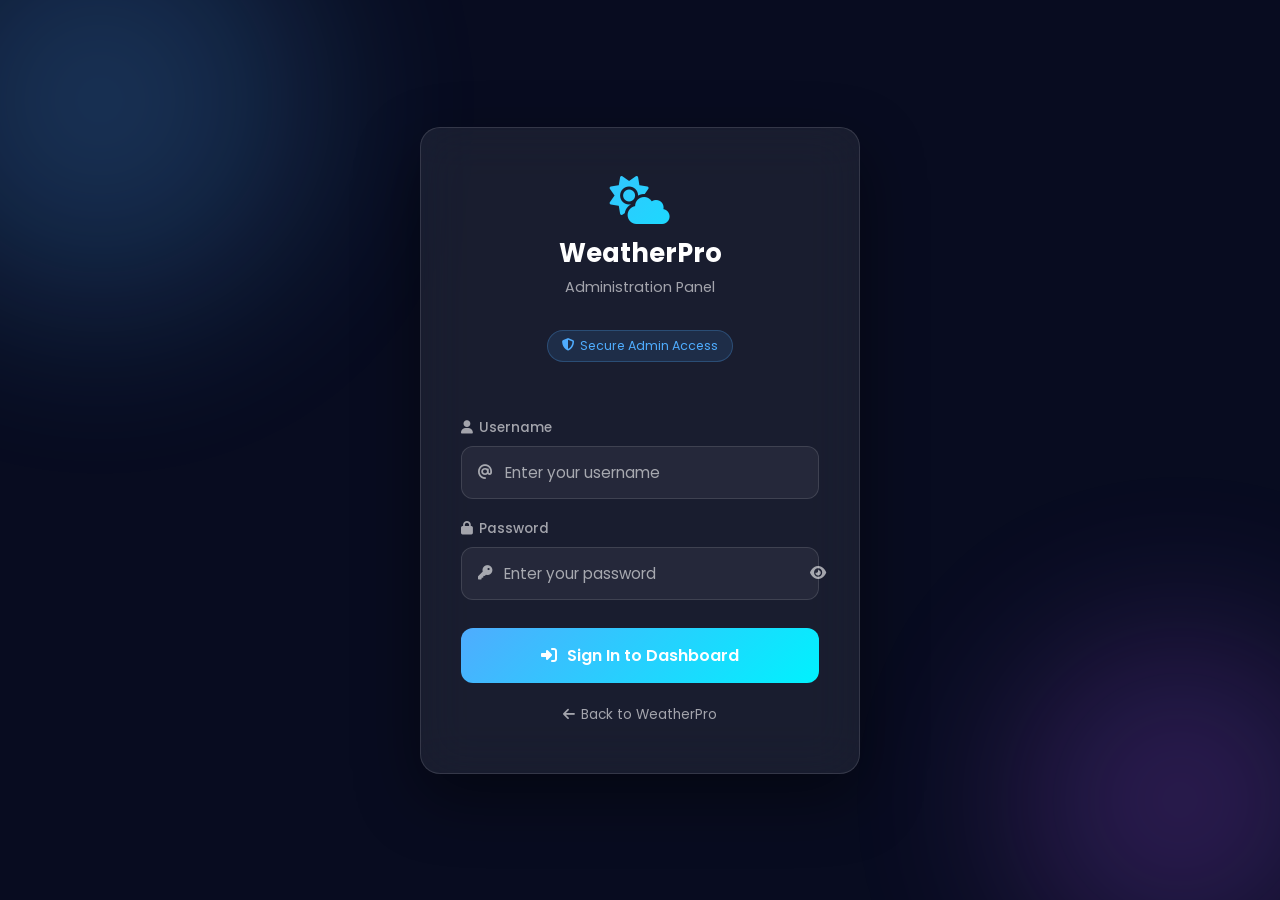
<file: admin-login.html>
<!DOCTYPE html>
<html lang="en">
<head>
  <meta charset="UTF-8">
  <meta name="viewport" content="width=device-width, initial-scale=1.0">
  <title>Admin Login – WeatherPro</title>
  <link rel="stylesheet" href="css/admin.css">
  <link href="https://fonts.googleapis.com/css2?family=Poppins:wght@300;400;500;600;700;800&display=swap" rel="stylesheet">
  <link rel="stylesheet" href="https://cdnjs.cloudflare.com/ajax/libs/font-awesome/6.4.0/css/all.min.css">
</head>
<body>

  <div class="bg-orb orb-1"></div>
  <div class="bg-orb orb-2"></div>

  <div class="login-page">
    <div class="login-box">
      <!-- Logo -->
      <div class="login-logo">
        <i class="fas fa-cloud-sun"></i>
        <h1>WeatherPro</h1>
        <p>Administration Panel</p>
      </div>

      <div style="text-align:center; margin-bottom:28px;">
        <span class="login-badge">
          <i class="fas fa-shield-alt"></i> Secure Admin Access
        </span>
      </div>

      <!-- Form -->
      <form id="loginForm" autocomplete="off">
        <div class="form-group">
          <label for="username"><i class="fas fa-user" style="margin-right:6px;"></i>Username</label>
          <div class="input-wrapper">
            <i class="fas fa-at"></i>
            <input
              type="text"
              id="username"
              name="username"
              placeholder="Enter your username"
              autocomplete="username"
            >
          </div>
        </div>

        <div class="form-group">
          <label for="password"><i class="fas fa-lock" style="margin-right:6px;"></i>Password</label>
          <div class="input-wrapper">
            <i class="fas fa-key"></i>
            <input
              type="password"
              id="password"
              name="password"
              placeholder="Enter your password"
              autocomplete="current-password"
            >
            <button type="button" class="toggle-pw" id="togglePw" title="Show/hide password">
              <i class="fas fa-eye" id="togglePwIcon"></i>
            </button>
          </div>
        </div>

        <button type="submit" class="login-btn" id="loginBtn">
          <i class="fas fa-sign-in-alt"></i>
          <span>Sign In to Dashboard</span>
        </button>

        <div class="login-error" id="loginError">
          <i class="fas fa-exclamation-triangle"></i>
          <span id="loginErrorMsg">Invalid username or password.</span>
        </div>
      </form>

      <a href="index.html" class="back-link">
        <i class="fas fa-arrow-left" style="margin-right:6px;"></i>Back to WeatherPro
      </a>
    </div>
  </div>

  <script src="js/config.js"></script>
  <script src="js/admin.js"></script>
</body>
</html>
</file>
<file: css/admin.css>
/* ============================================================
   WeatherPro – Admin Stylesheet (Login + Dashboard)
   ============================================================ */

/* shared variables are inherited from styles.css when loaded,
   but we redeclare essentials here for standalone pages       */
:root {
  --bg:          #080c20;
  --bg2:         #0e1330;
  --card:        rgba(255,255,255,0.07);
  --card-border: rgba(255,255,255,0.12);
  --text:        #ffffff;
  --text-muted:  rgba(255,255,255,0.60);
  --blue:        #4facfe;
  --cyan:        #00f2fe;
  --orange:      #f7971e;
  --gold:        #ffd200;
  --green:       #43e97b;
  --purple:      #a855f7;
  --grad-blue:   linear-gradient(135deg,#4facfe,#00f2fe);
  --grad-warm:   linear-gradient(135deg,#f7971e,#ffd200);
  --shadow:      0 24px 64px rgba(0,0,0,.45);
  --radius:      20px;
  --ease:        cubic-bezier(.4,0,.2,1);
}
*, *::before, *::after { box-sizing: border-box; margin: 0; padding: 0; }
body {
  font-family: 'Poppins', sans-serif;
  background: var(--bg);
  color: var(--text);
  min-height: 100vh;
  overflow-x: hidden;
}

/* ── Orbs ───────────────────────────────────────────────────── */
.bg-orb { position:fixed; border-radius:50%; filter:blur(80px); opacity:.3; pointer-events:none; z-index:0; animation:orbFloat 12s ease-in-out infinite; }
.orb-1 { width:500px; height:500px; background:radial-gradient(circle,#4facfe,transparent); top:-150px; left:-150px; }
.orb-2 { width:400px; height:400px; background:radial-gradient(circle,#a855f7,transparent); bottom:-100px; right:-100px; animation-delay:-6s; }
@keyframes orbFloat { 0%,100%{transform:translate(0,0) scale(1)} 50%{transform:translate(25px,35px) scale(1.07)} }

/* ── LOGIN PAGE ─────────────────────────────────────────────── */
.login-page {
  min-height: 100vh;
  display: flex;
  align-items: center;
  justify-content: center;
  padding: 30px 20px;
  position: relative;
  z-index: 1;
}

.login-box {
  width: 100%;
  max-width: 440px;
  background: var(--card);
  backdrop-filter: blur(24px);
  border: 1px solid var(--card-border);
  border-radius: var(--radius);
  padding: 48px 40px;
  box-shadow: var(--shadow);
  animation: fadeUp .5s var(--ease);
}

.login-logo { text-align: center; margin-bottom: 32px; }
.login-logo i { font-size: 3rem; background: var(--grad-blue); -webkit-background-clip: text; -webkit-text-fill-color: transparent; display: block; margin-bottom: 10px; }
.login-logo h1 { font-size: 1.6rem; font-weight: 700; }
.login-logo p { color: var(--text-muted); font-size: .9rem; margin-top: 4px; }

.login-badge {
  display: inline-flex;
  align-items: center;
  gap: 6px;
  background: rgba(79,172,254,.12);
  border: 1px solid rgba(79,172,254,.25);
  border-radius: 30px;
  padding: 6px 14px;
  font-size: .78rem;
  color: var(--blue);
  margin-bottom: 28px;
}

.form-group { margin-bottom: 20px; }
.form-group label { display: block; font-size: .85rem; font-weight: 500; color: var(--text-muted); margin-bottom: 8px; }

.input-wrapper {
  display: flex;
  align-items: center;
  background: rgba(255,255,255,.05);
  border: 1.5px solid var(--card-border);
  border-radius: 12px;
  padding: 0 16px;
  transition: border-color .25s var(--ease), box-shadow .25s var(--ease);
}
.input-wrapper:focus-within { border-color: var(--blue); box-shadow: 0 0 0 3px rgba(79,172,254,.15); }
.input-wrapper i { color: var(--text-muted); font-size: .9rem; flex-shrink: 0; }
.input-wrapper input {
  flex: 1;
  background: none;
  border: none;
  outline: none;
  color: var(--text);
  font-family: 'Poppins', sans-serif;
  font-size: .95rem;
  padding: 14px 12px;
}
.input-wrapper input::placeholder { color: var(--text-muted); }
.toggle-pw { background: none; border: none; color: var(--text-muted); cursor: pointer; padding: 0; transition: color .2s; }
.toggle-pw:hover { color: var(--text); }

.login-btn {
  width: 100%;
  background: var(--grad-blue);
  border: none;
  border-radius: 12px;
  color: #fff;
  font-family: 'Poppins', sans-serif;
  font-size: 1rem;
  font-weight: 600;
  padding: 15px;
  cursor: pointer;
  display: flex;
  align-items: center;
  justify-content: center;
  gap: 10px;
  margin-top: 28px;
  transition: transform .2s var(--ease), box-shadow .2s var(--ease), opacity .2s;
}
.login-btn:hover { transform: translateY(-2px); box-shadow: 0 10px 30px rgba(79,172,254,.4); }
.login-btn:active { transform: scale(.98); }
.login-btn:disabled { opacity: .6; cursor: not-allowed; transform: none; }

.login-error {
  display: none;
  align-items: center;
  gap: 8px;
  background: rgba(244,67,54,.12);
  border: 1px solid rgba(244,67,54,.3);
  border-radius: 10px;
  padding: 12px 16px;
  color: #ff6b6b;
  font-size: .85rem;
  margin-top: 16px;
}
.login-error.visible { display: flex; }

.back-link { display: block; text-align: center; margin-top: 22px; color: var(--text-muted); font-size: .85rem; text-decoration: none; transition: color .2s; }
.back-link:hover { color: var(--text); }

/* ── DASHBOARD ──────────────────────────────────────────────── */
.dash-header {
  position: sticky;
  top: 0;
  z-index: 100;
  background: rgba(8,12,32,.88);
  backdrop-filter: blur(20px);
  border-bottom: 1px solid var(--card-border);
  padding: 16px 0;
}
.dash-header .container { display:flex; align-items:center; justify-content:space-between; max-width:1200px; margin:0 auto; padding:0 24px; }
.dash-logo { display:flex; align-items:center; gap:10px; }
.dash-logo i { font-size:1.4rem; background:var(--grad-blue); -webkit-background-clip:text; -webkit-text-fill-color:transparent; }
.dash-logo span { font-size:1.2rem; font-weight:700; background:var(--grad-blue); -webkit-background-clip:text; -webkit-text-fill-color:transparent; }
.dash-logo small { font-size:.7rem; background:rgba(79,172,254,.15); border:1px solid rgba(79,172,254,.3); color:var(--blue); border-radius:20px; padding:2px 10px; font-weight:600; }

.dash-nav { display:flex; align-items:center; gap:16px; }
.dash-nav a { color:var(--text-muted); text-decoration:none; font-size:.9rem; transition:color .2s; display:flex; align-items:center; gap:6px; }
.dash-nav a:hover { color:var(--text); }
.logout-btn {
  background: rgba(244,67,54,.12);
  border: 1px solid rgba(244,67,54,.25);
  border-radius: 30px;
  color: #ff6b6b !important;
  padding: 8px 18px;
  cursor: pointer;
  font-family: 'Poppins', sans-serif;
  font-size: .85rem;
  font-weight: 600;
  transition: all .2s var(--ease) !important;
  display: flex;
  align-items: center;
  gap: 6px;
}
.logout-btn:hover { background:rgba(244,67,54,.22) !important; color:#fff !important; }

.dash-main { padding: 40px 0 80px; position: relative; z-index: 1; }
.dash-main .container { max-width:1200px; margin:0 auto; padding:0 24px; }

.dash-welcome { margin-bottom: 36px; }
.dash-welcome h2 { font-size: 1.7rem; font-weight: 700; }
.dash-welcome p { color: var(--text-muted); font-size: .95rem; margin-top: 4px; }
#dashDateTime { color: var(--blue); font-weight: 500; }

/* Stat cards */
.stats-grid { display: grid; grid-template-columns: repeat(4,1fr); gap: 20px; margin-bottom: 36px; }

.stat-card {
  background: var(--card);
  border: 1px solid var(--card-border);
  border-radius: var(--radius);
  padding: 26px;
  display: flex;
  align-items: center;
  gap: 18px;
  transition: transform .25s var(--ease), box-shadow .25s var(--ease);
  animation: fadeUp .5s var(--ease) both;
}
.stat-card:hover { transform: translateY(-4px); box-shadow: 0 16px 40px rgba(0,0,0,.35); }
.stat-card:nth-child(1) { animation-delay:.05s; }
.stat-card:nth-child(2) { animation-delay:.10s; }
.stat-card:nth-child(3) { animation-delay:.15s; }
.stat-card:nth-child(4) { animation-delay:.20s; }

.stat-icon {
  width: 54px; height: 54px;
  border-radius: 14px;
  display: flex; align-items: center; justify-content: center;
  font-size: 1.3rem;
  flex-shrink: 0;
}
.stat-icon.blue   { background: linear-gradient(135deg,rgba(79,172,254,.25),rgba(0,242,254,.15)); color: var(--blue); }
.stat-icon.purple { background: linear-gradient(135deg,rgba(168,85,247,.25),rgba(139,92,246,.15)); color: var(--purple); }
.stat-icon.green  { background: linear-gradient(135deg,rgba(67,233,123,.25),rgba(56,249,215,.15)); color: var(--green); }
.stat-icon.orange { background: linear-gradient(135deg,rgba(247,151,30,.25),rgba(255,210,0,.15)); color: var(--orange); }

.stat-info { flex: 1; }
.stat-value { font-size: 2rem; font-weight: 800; line-height: 1; }
.stat-label { color: var(--text-muted); font-size: .8rem; margin-top: 4px; font-weight: 500; }
.stat-sub { font-size: .75rem; color: var(--green); margin-top: 4px; font-weight: 500; }

/* Dashboard panels */
.dash-panels { display: grid; grid-template-columns: 1fr 1fr; gap: 24px; margin-bottom: 24px; }
.dash-panel-full { margin-bottom: 24px; }

.panel {
  background: var(--card);
  border: 1px solid var(--card-border);
  border-radius: var(--radius);
  padding: 28px;
  animation: fadeUp .6s var(--ease) .25s both;
}
.panel-header { display:flex; align-items:center; justify-content:space-between; margin-bottom:22px; }
.panel-header h3 { font-size: 1rem; font-weight: 600; display:flex; align-items:center; gap:8px; }
.panel-header h3 i { color:var(--blue); }
.panel-badge { background:rgba(79,172,254,.12); border:1px solid rgba(79,172,254,.25); color:var(--blue); border-radius:20px; padding:3px 12px; font-size:.75rem; font-weight:600; }

/* City list */
.city-list { display: flex; flex-direction: column; gap: 10px; }
.city-row {
  display: flex;
  align-items: center;
  gap: 12px;
  padding: 10px 14px;
  background: rgba(255,255,255,.03);
  border: 1px solid var(--card-border);
  border-radius: 12px;
  transition: background .2s;
}
.city-row:hover { background: rgba(255,255,255,.06); }
.city-rank {
  width: 26px; height: 26px;
  border-radius: 8px;
  display: flex; align-items: center; justify-content: center;
  font-size: .75rem; font-weight: 700;
}
.rank-1 { background:rgba(255,210,0,.2); color:var(--gold); }
.rank-2 { background:rgba(192,192,192,.2); color:#ccc; }
.rank-3 { background:rgba(205,127,50,.2); color:#cd7f32; }
.rank-other { background:rgba(255,255,255,.06); color:var(--text-muted); }
.city-name-text { flex:1; font-size:.9rem; font-weight:500; }
.city-count { font-size:.8rem; color:var(--text-muted); background:rgba(255,255,255,.05); padding:2px 10px; border-radius:20px; }
.city-bar-wrap { width: 60px; height: 4px; background: rgba(255,255,255,.08); border-radius: 4px; overflow: hidden; }
.city-bar { height: 100%; background: var(--grad-blue); border-radius: 4px; transition: width .8s var(--ease); }

/* Search table */
.search-table-wrap { overflow-x: auto; }
.search-table { width: 100%; border-collapse: collapse; font-size: .88rem; }
.search-table th {
  text-align: left;
  padding: 10px 14px;
  color: var(--text-muted);
  font-size: .78rem;
  font-weight: 600;
  text-transform: uppercase;
  letter-spacing: .06em;
  border-bottom: 1px solid var(--card-border);
}
.search-table td { padding: 12px 14px; border-bottom: 1px solid rgba(255,255,255,.04); }
.search-table tr:last-child td { border-bottom: none; }
.search-table tr:hover td { background: rgba(255,255,255,.025); }
.td-city { font-weight: 600; }
.td-temp { color: var(--orange); font-weight: 600; }
.td-cond { color: var(--text-muted); text-transform: capitalize; }
.td-time { color: var(--text-muted); font-size: .8rem; }
.weather-mini-icon { width: 30px; height: 30px; vertical-align: middle; margin-right: 4px; }

/* Empty / Loading state */
.table-empty { text-align:center; padding:40px; color:var(--text-muted); }
.table-empty i { font-size:2rem; display:block; margin-bottom:10px; opacity:.4; }

/* Visitor chart */
#visitChart { max-height: 220px; }

/* Refresh btn */
.refresh-btn {
  background: none;
  border: 1px solid var(--card-border);
  border-radius: 8px;
  color: var(--text-muted);
  cursor: pointer;
  font-size: .8rem;
  padding: 6px 12px;
  display: flex;
  align-items: center;
  gap: 6px;
  transition: all .2s;
}
.refresh-btn:hover { border-color:var(--blue); color:var(--blue); }
.refresh-btn.spinning i { animation: spin .6s linear infinite; }
@keyframes spin { to { transform:rotate(360deg); } }

/* Loading overlay */
.dash-loading {
  display: none;
  position: fixed;
  inset: 0;
  background: rgba(8,12,32,.85);
  z-index: 200;
  align-items: center;
  justify-content: center;
  flex-direction: column;
  gap: 16px;
}
.dash-loading.visible { display: flex; }
.dash-loading .spinner {
  width: 52px; height: 52px;
  border: 3px solid rgba(79,172,254,.2);
  border-top-color: var(--blue);
  border-radius: 50%;
  animation: spin .8s linear infinite;
}
.dash-loading p { color: var(--text-muted); }

@keyframes fadeUp { from{opacity:0;transform:translateY(18px)} to{opacity:1;transform:translateY(0)} }

/* ── Responsive ─────────────────────────────────────────────── */
@media (max-width: 900px) {
  .stats-grid { grid-template-columns: repeat(2,1fr); }
  .dash-panels { grid-template-columns: 1fr; }
}
@media (max-width: 520px) {
  .stats-grid { grid-template-columns: 1fr 1fr; gap:12px; }
  .login-box { padding:36px 24px; }
  .stat-value { font-size:1.6rem; }
  .dash-nav .back-home { display:none; }
}
@media (max-width: 380px) {
  .stats-grid { grid-template-columns: 1fr; }
}
</file>
